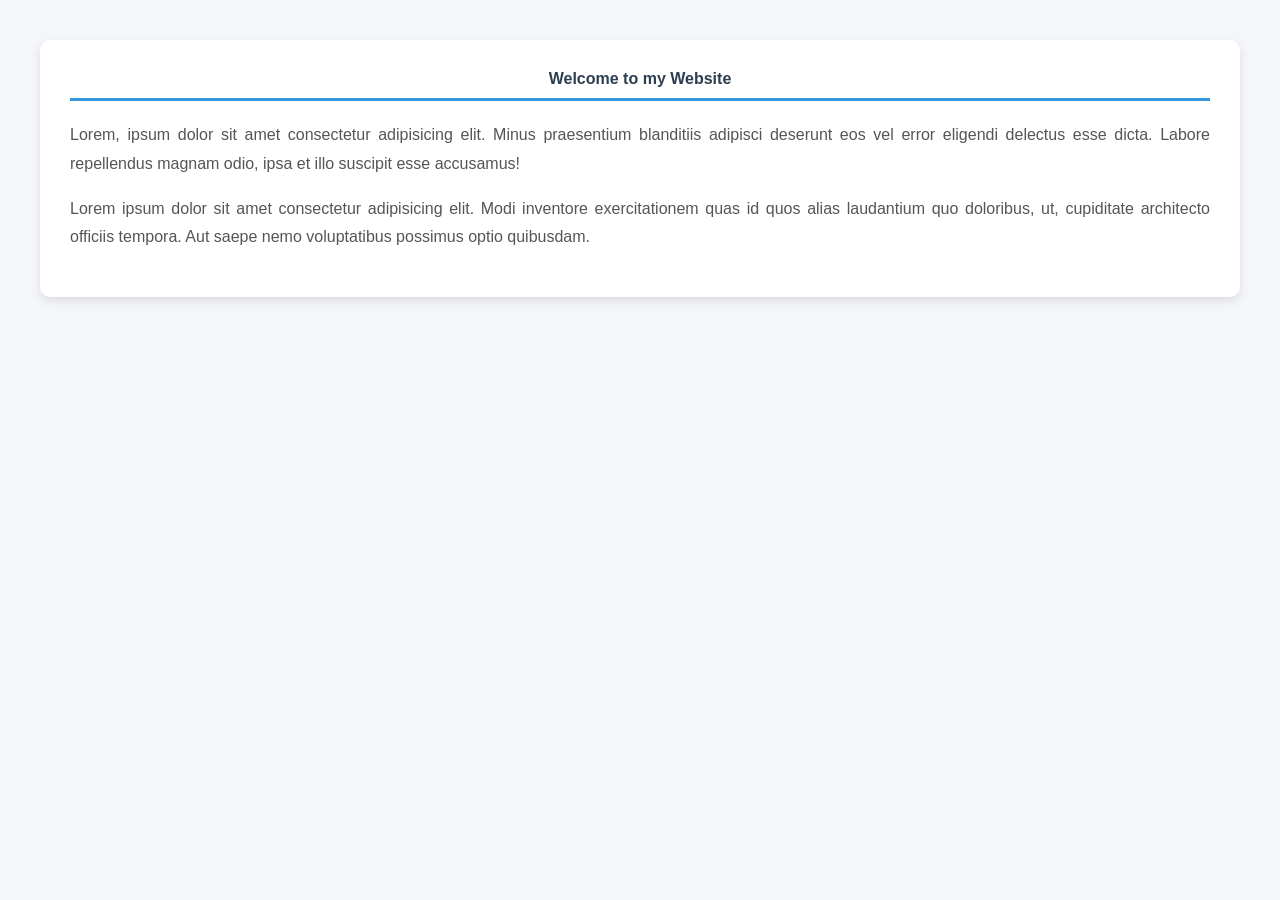
<file: index.html>
<!DOCTYPE html>
<html lang="en">
<head>
    <meta charset="UTF-8">
    <meta name="viewport" content="width=device-width, initial-scale=1.0">
    <title>Document</title>
    <link rel="stylesheet" href="style.css">


</head>

<body>
    <div class="Container">
        <div class="title">
            Welcome to my Website
        </div>
        <div class="content">
            <p>Lorem, ipsum dolor sit amet consectetur adipisicing elit. Minus praesentium blanditiis adipisci deserunt eos vel error eligendi delectus esse dicta. Labore repellendus magnam odio, ipsa et illo suscipit esse accusamus!</p>
            <p>Lorem ipsum dolor sit amet consectetur adipisicing elit. Modi inventore exercitationem quas id quos alias laudantium quo doloribus, ut, cupiditate architecto officiis tempora. Aut saepe nemo voluptatibus possimus optio quibusdam.</p>
        </div>
    </div>
</body>
</html>
</file>
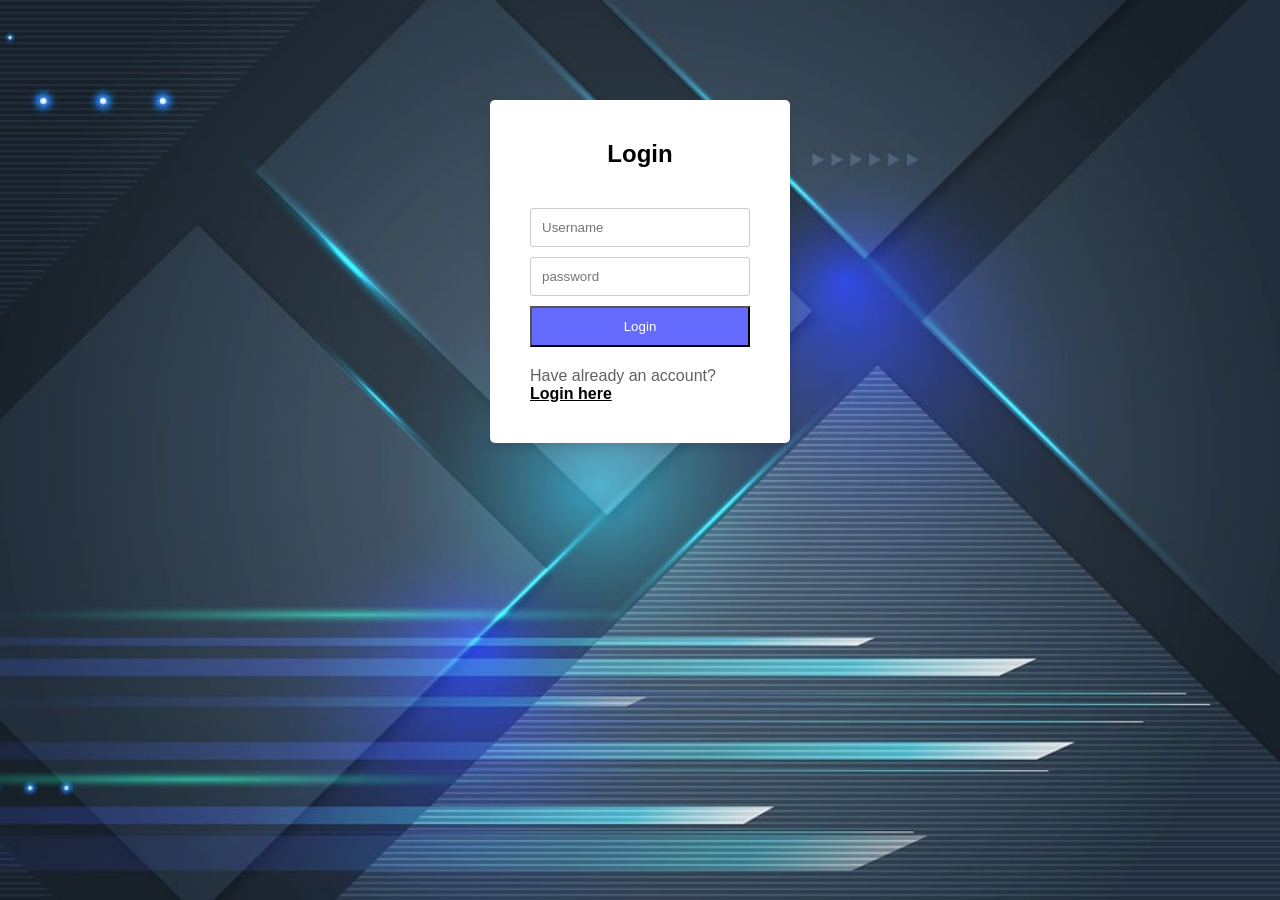
<file: index2.html>
<!DOCTYPE html>
<html lang="en">
<head>
    <meta charset="UTF-8">
    <meta name="viewport" content="width=device-width, initial-scale=1.0">
    <title>Document</title>
    <link rel="stylesheet" href="style2.css">
</head>
<body>
    <img src="kollsd-violet-4911653_1280.jpg" class="bg" alt="">
    <div class="container">
        <h2 class="title">Login</h2>
        <form action="">
            <input type="text" class="input-field" name="" id="" placeholder="Username">
            <input type="password" name="" id="" class="input-field" placeholder="password">
            <button type="submit" class="btn-login">Login</button>

            <label for="" class="center">Have already an account?   <a href="register.html" class="labelcolor">Login here</a></label>
        </form>
    </div>
</body>
</html>
</file>
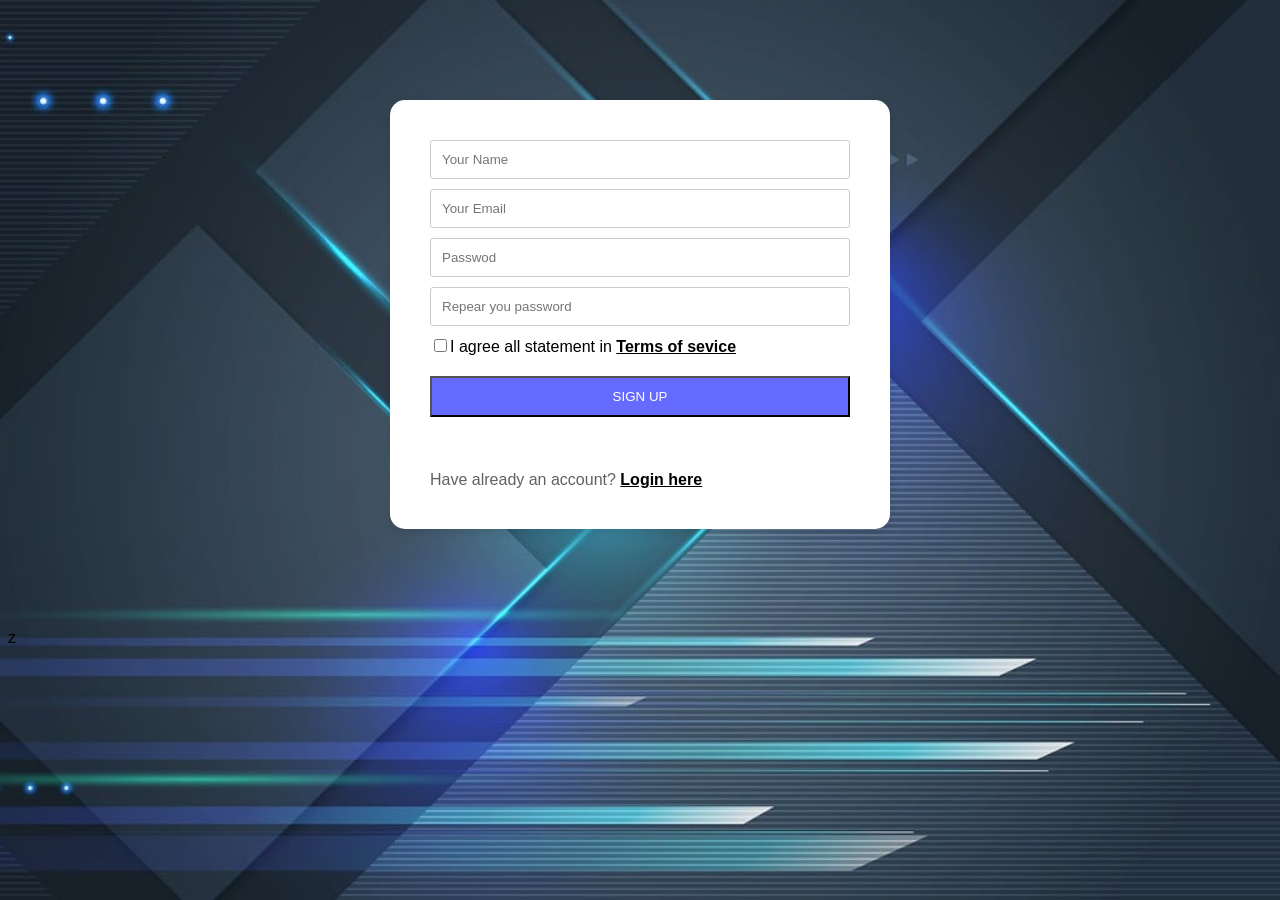
<file: register.html>
<!DOCTYPE html>
<html lang="en">
<head>
    <meta charset="UTF-8">
    <meta name="viewport" content="width=device-width, initial-scale=1.0">
    <title>Document</title>
    <link rel="stylesheet" href="style2.css">
</head>

<body>
    <img src="kollsd-violet-4911653_1280.jpg" class="bg" alt="">
    <div class="container-register">
        <form action="">
            <input type="text" name="" id="" class="input-field" placeholder="Your Name">
            <input type="email" name="" id="" class="input-field" placeholder="Your Email">
            <input type="password" name="" id="" class="input-field" placeholder="Passwod">
            <input type="password" name="" id="" class="input-field" placeholder="Repear you password">
            <input type="checkbox" name="" id=""><label for="">I agree all statement in <a href="" class="cb">Terms of sevice</a></label>
            <input type="button" value="SIGN UP" class="btn-login-register">
            <br>
            <br>
            <br>
            <br>
            <label for="" class="center">Have already an account?   <a href="index2.html" class="labelcolor">Login here</a></label>

        </form>
    </div>
</body>
</html>z
</file>
<file: style.css>
body{
        font-family: Arial, "Helvetica Neue", Helvetica, sans-serif;
        background-color: #f4f6f9;
        margin: 0 ;
        padding: 40px;
    }

    .Container{
        background-color: #ffffff;
        padding: 30px;
        border-radius: 10px;
        box-shadow: 0 4px 10px rgb(0, 0 , 0 , 0.1);
        margin: auto;
    }

    .title{
        font-style: 32px;
        font-weight: bold;
        color: #2c3e50;
        text-align: center;
        margin-bottom: 20px;
        border-bottom: 3px solid #3498db;
        padding-bottom: 10px;
    }

    .content{
        font-style: 18px;
        color: #555;
        line-height: 1.8;
        text-align: justify;
    }

    .content p {
        margin-bottom: 15px;
    }
</file>
<file: style2.css>
*{
        box-sizing: border-box;

    }

    body{
        font-family: Arial, "Helvetica Neue", Helvetica, sans-serif;
        background-color: #f4f4f4;
    }
    
    form{
        padding: 20px;
    }
    .container{
        width: 300px;
        margin: 100px auto;
        padding: 20px;
        background-color: #ffffff;
        bottom: 1px solid #ddd;
        border-radius: 5px;
        box-shadow: 0 4px 10px rgb(0, 0 , 0 , 0.1);
    }

    .title{
        text-align: center;
        margin-bottom: 20px;
    }

    .input-field{
        width: 100%;
        padding: 11px;
        margin-bottom: 10px;
        border: 1px solid #ccc;
        border-radius: 3px;

        
    }

    .btn-login{
        width: 100%;
        padding: 11px;
        background-color: #656bff;
        color: #fff;
        bottom: 0;
        cursor: pointer;
        margin-bottom: 20px;
    }

    .btn-login:hover{
        background-color: aqua;
    }

    .labelcolor{
        color: black;
        font-weight: bold;
    }

    .container-register{
        width: 500px;
        margin: 100px auto;
        padding: 20px;
        background-color: #ffffff;
        bottom: 1px solid #ddd;
        border-radius: 15px;
        box-shadow: 0 4px 10px rgb(0, 0 , 0 , 0.1);
    }

    .center{
        text-align: center;
        color: #636060;
    }

    .btn-login-register{
        width: 100%;
        padding: 11px;
        background-color: #656bff;
        color: #fff;
        bottom: 0;
        cursor: pointer;
        margin-top: 20px;
    }

    .bg{
    position: fixed;
    top: 0;
    left: 0;
    width: 100%;
    height: 100%;
    object-fit: cover;
    z-index: -1;
    }

    .cb{
        text-decoration: underline;
        color: #000;
        font-weight: bold;
    }
</file>
